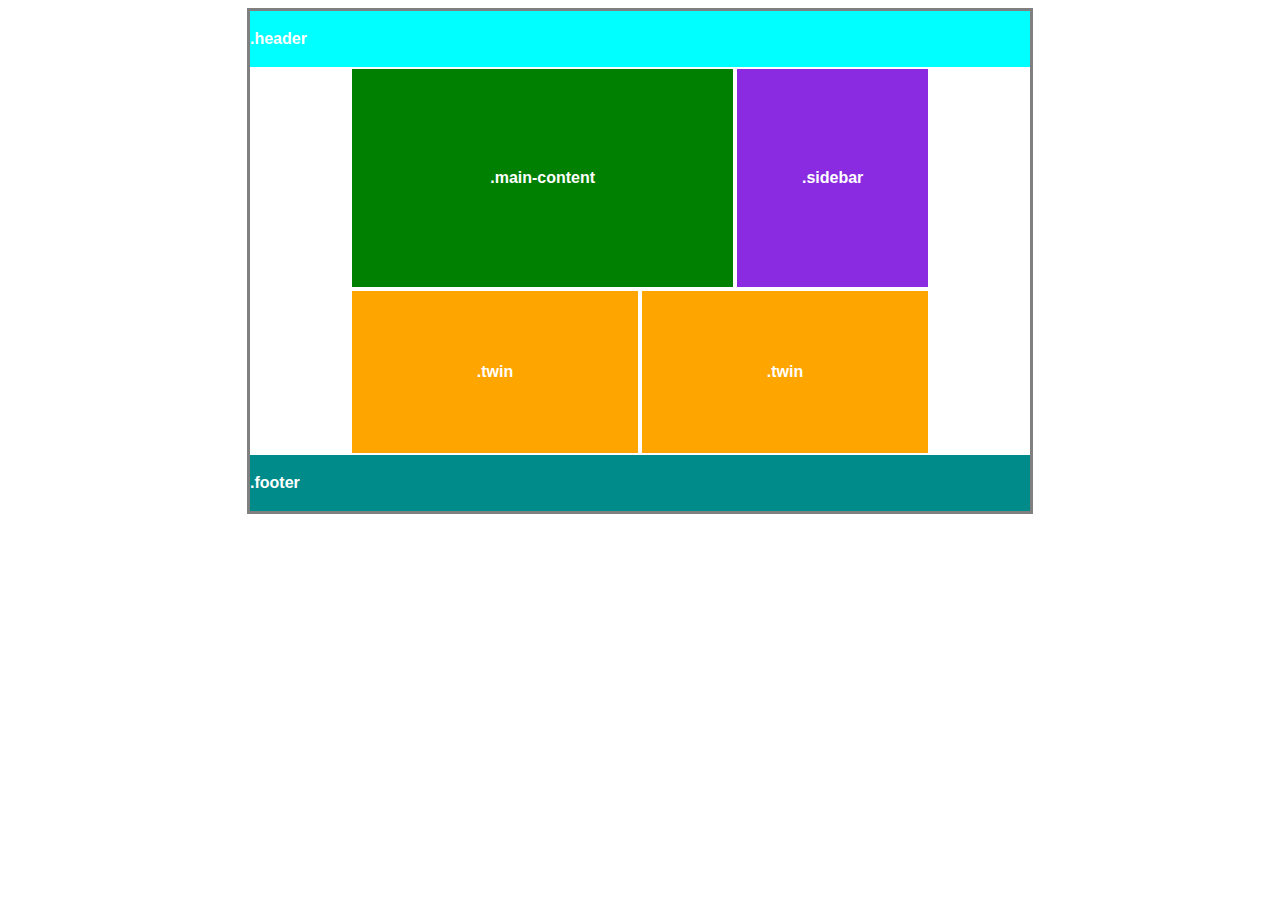
<file: 01/index.html>
<!DOCTYPE html>
<html lang="en">
<head>
    <meta charset="UTF-8">
    <meta http-equiv="X-UA-Compatible" content="IE=edge">
    <meta name="viewport" content="width=device-width, initial-scale=1.0">
    <link rel="stylesheet" href="style.css">
    <title>01</title>
</head>
<body>
    <div class="main">
        <div class="header head-foot">.header</div>
        <div class="middle-top">
            <div class="main-content all-div">.main-content</div>
            <div class="sidebar all-div">.sidebar</div>
        </div>
        <div class="middle-bottom">
            <div class="twin all-div">.twin</div>
            <div class="twin all-div">.twin</div>
        </div>
        <div class="footer head-foot">.footer</div>
    </div>
    
</body>
</html>
</file>
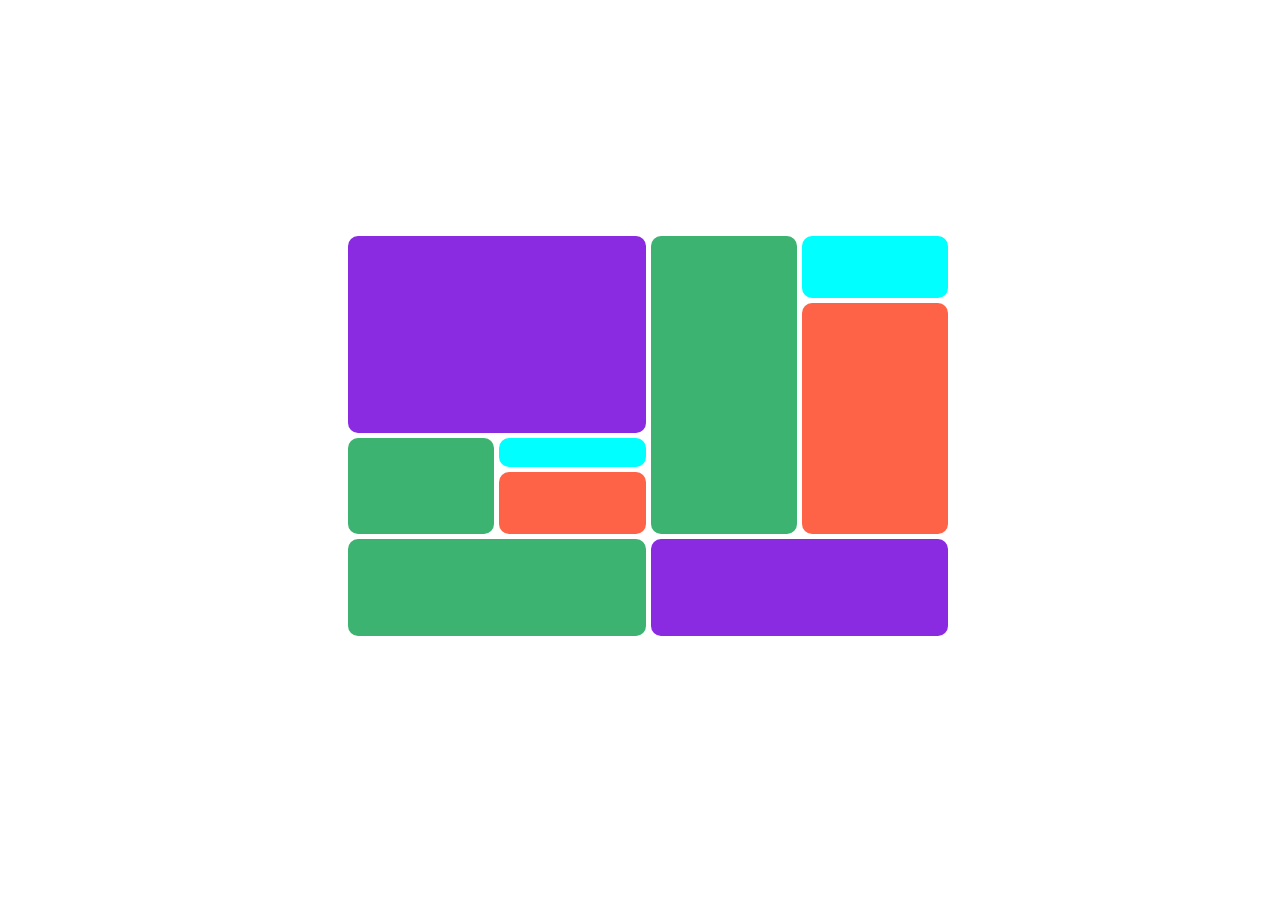
<file: 02/index.html>
<!DOCTYPE html>
<html lang="en">
<head>
    <meta charset="UTF-8">
    <meta http-equiv="X-UA-Compatible" content="IE=edge">
    <meta name="viewport" content="width=device-width, initial-scale=1.0">
    <link rel="stylesheet" href="style.css">
    <title>02</title>
</head>
<body>
    <div class="grid-container">
        <div class="grid-items item-1"></div>
        <div class="grid-items item-2"></div>
        <div class="grid-items item-3"></div>
        <div class="grid-items item-4"></div>
        <div class="grid-items item-5"></div>
        <div class="grid-items item-6"></div>
        <div class="grid-items item-7"></div>
        <div class="grid-items item-8"></div>
        <div class="grid-items item-9"></div>
    </div>
</body>
</html>
</file>
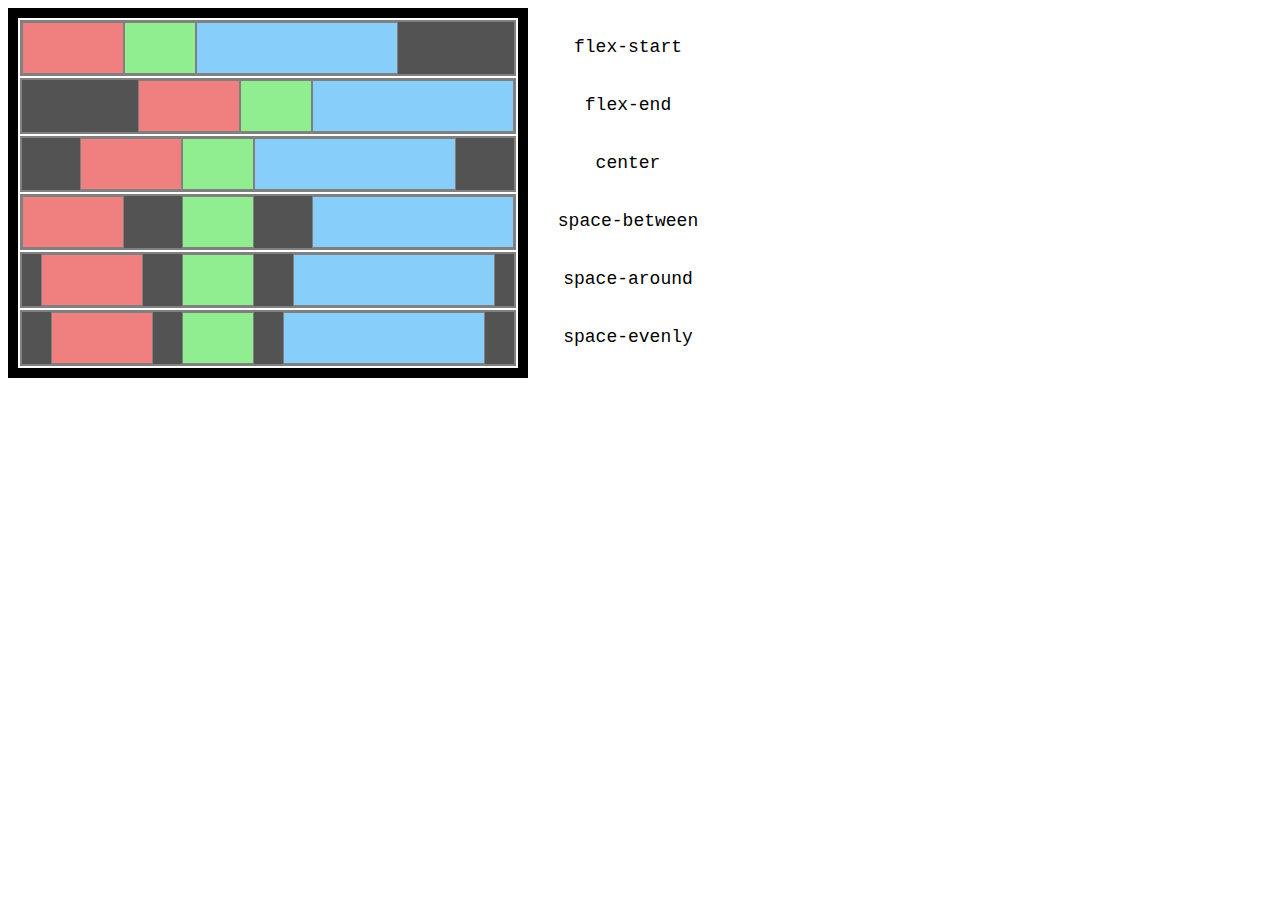
<file: 03/index.html>
<!DOCTYPE html>
<html lang="en">
<head>
    <meta charset="UTF-8">
    <meta http-equiv="X-UA-Compatible" content="IE=edge">
    <meta name="viewport" content="width=device-width, initial-scale=1.0">
    <link rel="stylesheet" href="style.css">
    <title>03</title>
</head>
<body>
    <div class="back-body">
        <div class="main">
            <div class="all-liner liner1">
                <div class="div1"></div>
                <div class="div2"></div>
                <div class="div3"></div>
            </div>

            <div class="all-liner liner2">
                <div class="div1"></div>
                <div class="div2"></div>
                <div class="div3"></div>
            </div>
            
            <div class="all-liner liner3">
                <div class="div1"></div>
                <div class="div2"></div>
                <div class="div3"></div>
            </div> 

            <div class="all-liner liner4">
                <div class="div1"></div>
                <div class="div2"></div>
                <div class="div3"></div>
            </div>   

            <div class="all-liner liner5">
                <div class="div1"></div>
                <div class="div2"></div>
                <div class="div3"></div>
            </div>

            <div class="all-liner liner6">
                <div class="div1"></div>
                <div class="div2"></div>
                <div class="div3"></div>
            </div>
        </div>    
        <div class="names-container">
            <div class="name">flex-start</div>
            <div class="name">flex-end</div>
            <div class="name">center</div>
            <div class="name">space-between</div>
            <div class="name">space-around</div>
            <div class="name">space-evenly</div>
        </div>
    </div>
</body>
</html>
</file>
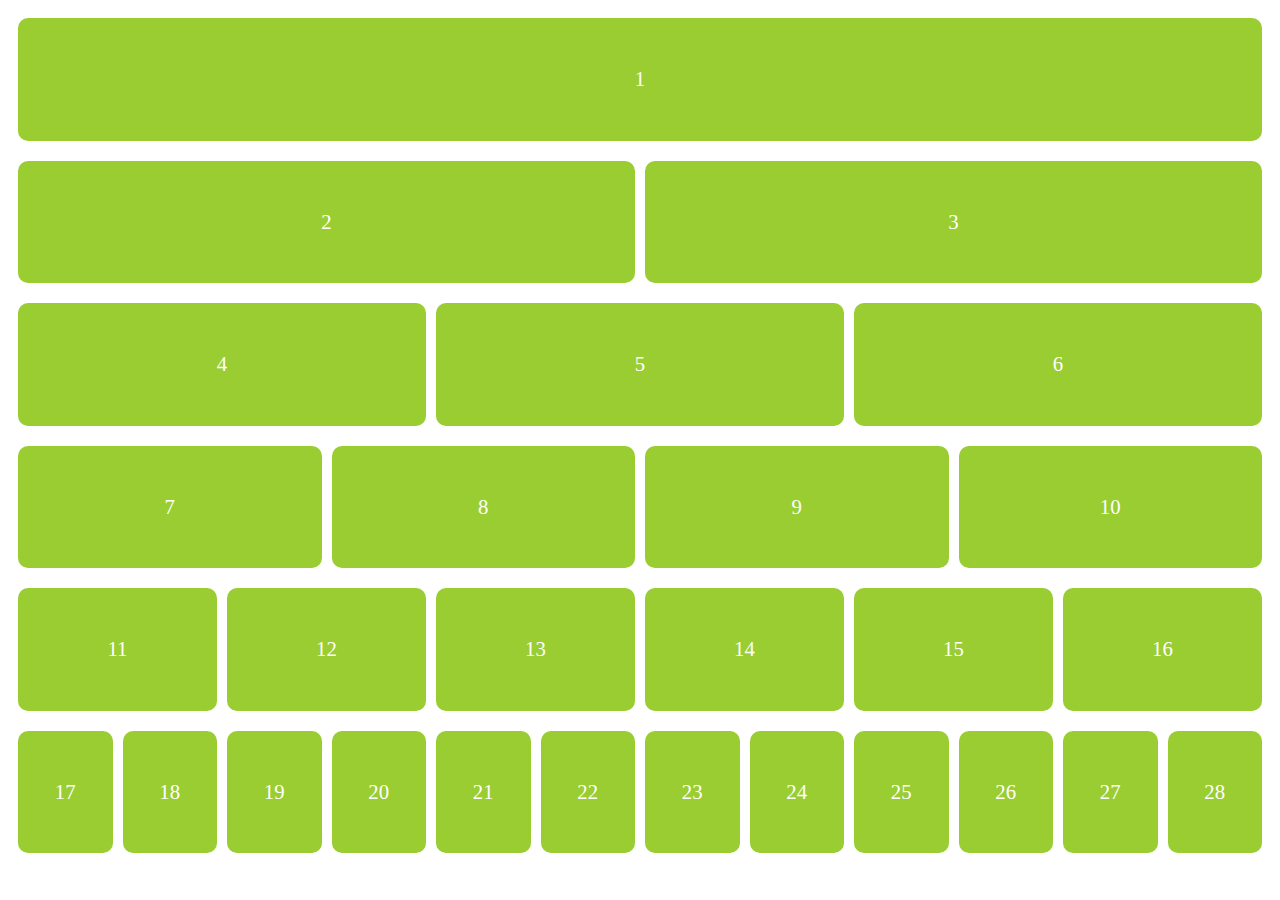
<file: 04/index.html>
<!DOCTYPE html>
<html lang="en">
<head>
    <meta charset="UTF-8">
    <meta http-equiv="X-UA-Compatible" content="IE=edge">
    <meta name="viewport" content="width=device-width, initial-scale=1.0">
    <link rel="stylesheet" href="style.css">
    <title>04</title>
</head>
<body>
    <div class="column">
        <div class="row">
            <div class="in-column">1</div>
        </div>
        <div class="row">
            <div class="in-column">2</div>
            <div class="in-column">3</div>
        </div>
        <div class="row">
            <div class="in-column">4</div>
            <div class="in-column">5</div>
            <div class="in-column">6</div>
        </div>
        <div class="row">
            <div class="in-column">7</div>
            <div class="in-column">8</div>
            <div class="in-column">9</div>
            <div class="in-column">10</div>
        </div>
        <div class="row">
            <div class="in-column">11</div>
            <div class="in-column">12</div>
            <div class="in-column">13</div>
            <div class="in-column">14</div>
            <div class="in-column">15</div>
            <div class="in-column">16</div>
        </div>
        <div class="row">
            <div class="in-column">17</div>
            <div class="in-column">18</div>
            <div class="in-column">19</div>
            <div class="in-column">20</div>
            <div class="in-column">21</div>
            <div class="in-column">22</div>
            <div class="in-column">23</div>
            <div class="in-column">24</div>
            <div class="in-column">25</div>
            <div class="in-column">26</div>
            <div class="in-column">27</div>
            <div class="in-column">28</div>
        </div>

    </div>
</body>
</html>
</file>
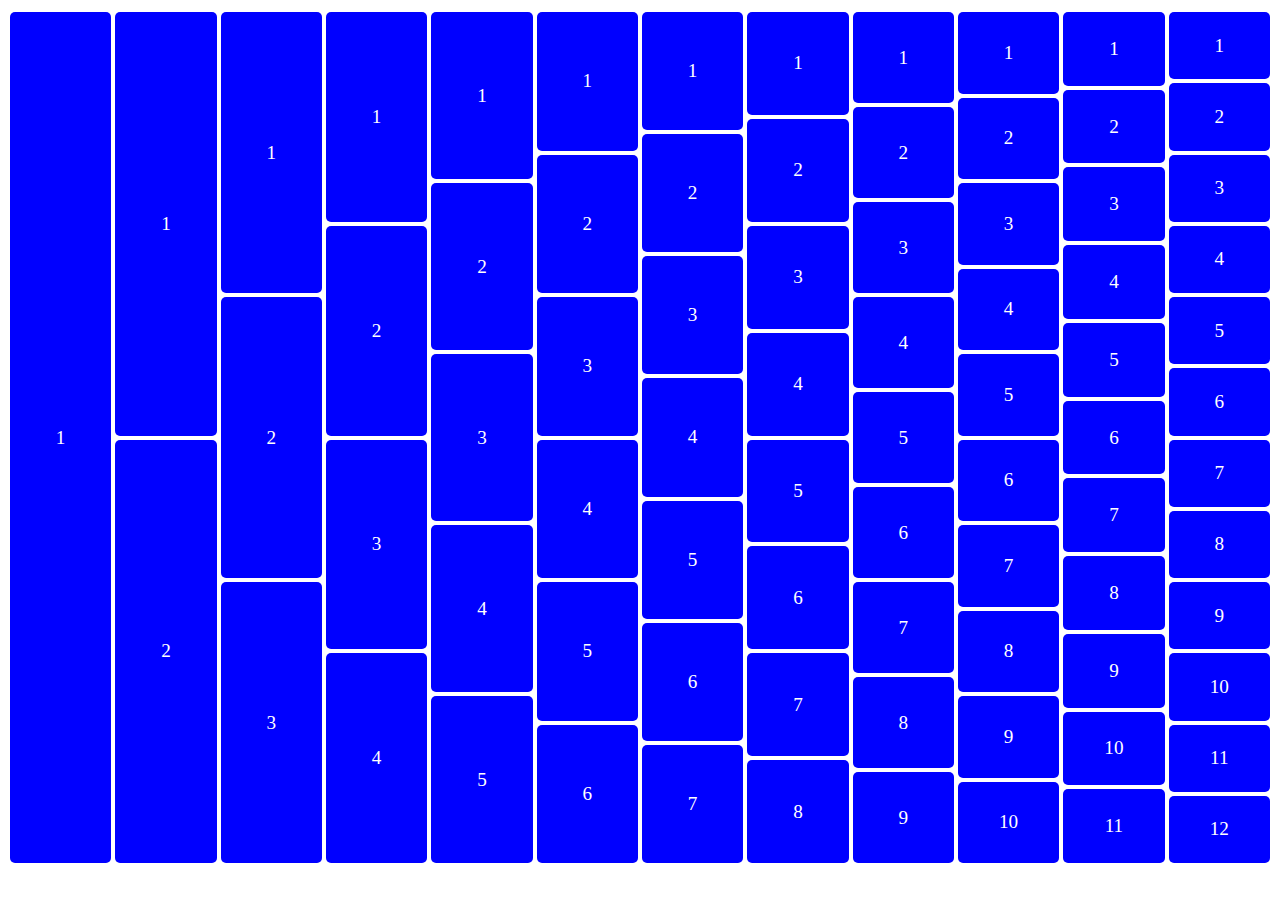
<file: 05/index.html>
<!DOCTYPE html>
<html lang="en">
<head>
    <meta charset="UTF-8">
    <meta http-equiv="X-UA-Compatible" content="IE=edge">
    <meta name="viewport" content="width=device-width, initial-scale=1.0">
    <link rel="stylesheet" href="style.css">
    <title>05</title>
</head>
<body>
    <div class="main">
        <div class="row">
            <div class="column">
                <div class="in-row">1</div>
            </div>
            <div class="column">
                <div class="in-row">1</div>
                <div class="in-row">2</div>
            </div>
            <div class="column">
                <div class="in-row">1</div>
                <div class="in-row">2</div>
                <div class="in-row">3</div>
            </div>
            <div class="column">
                <div class="in-row">1</div>
                <div class="in-row">2</div>
                <div class="in-row">3</div>
                <div class="in-row">4</div>
            </div>
            <div class="column">
                <div class="in-row">1</div>
                <div class="in-row">2</div>
                <div class="in-row">3</div>
                <div class="in-row">4</div>
                <div class="in-row">5</div>
            </div>
            <div class="column">
                <div class="in-row">1</div>
                <div class="in-row">2</div>
                <div class="in-row">3</div>
                <div class="in-row">4</div>
                <div class="in-row">5</div>
                <div class="in-row">6</div>
            </div>
            <div class="column">
                <div class="in-row">1</div>
                <div class="in-row">2</div>
                <div class="in-row">3</div>
                <div class="in-row">4</div>
                <div class="in-row">5</div>
                <div class="in-row">6</div>
                <div class="in-row">7</div>
            </div>
            <div class="column">
                <div class="in-row">1</div>
                <div class="in-row">2</div>
                <div class="in-row">3</div>
                <div class="in-row">4</div>
                <div class="in-row">5</div>
                <div class="in-row">6</div>
                <div class="in-row">7</div>
                <div class="in-row">8</div>
            </div>
            <div class="column">
                <div class="in-row">1</div>
                <div class="in-row">2</div>
                <div class="in-row">3</div>
                <div class="in-row">4</div>
                <div class="in-row">5</div>
                <div class="in-row">6</div>
                <div class="in-row">7</div>
                <div class="in-row">8</div>
                <div class="in-row">9</div>
            </div>
            <div class="column">
                <div class="in-row">1</div>
                <div class="in-row">2</div>
                <div class="in-row">3</div>
                <div class="in-row">4</div>
                <div class="in-row">5</div>
                <div class="in-row">6</div>
                <div class="in-row">7</div>
                <div class="in-row">8</div>
                <div class="in-row">9</div>
                <div class="in-row">10</div>
            </div>
            <div class="column">
                <div class="in-row">1</div>
                <div class="in-row">2</div>
                <div class="in-row">3</div>
                <div class="in-row">4</div>
                <div class="in-row">5</div>
                <div class="in-row">6</div>
                <div class="in-row">7</div>
                <div class="in-row">8</div>
                <div class="in-row">9</div>
                <div class="in-row">10</div>
                <div class="in-row">11</div>
            </div>
            <div class="column">
                <div class="in-row">1</div>
                <div class="in-row">2</div>
                <div class="in-row">3</div>
                <div class="in-row">4</div>
                <div class="in-row">5</div>
                <div class="in-row">6</div>
                <div class="in-row">7</div>
                <div class="in-row">8</div>
                <div class="in-row">9</div>
                <div class="in-row">10</div>
                <div class="in-row">11</div>
                <div class="in-row">12</div>
            </div>
        </div>
    </div>
</body>
</html>
</file>
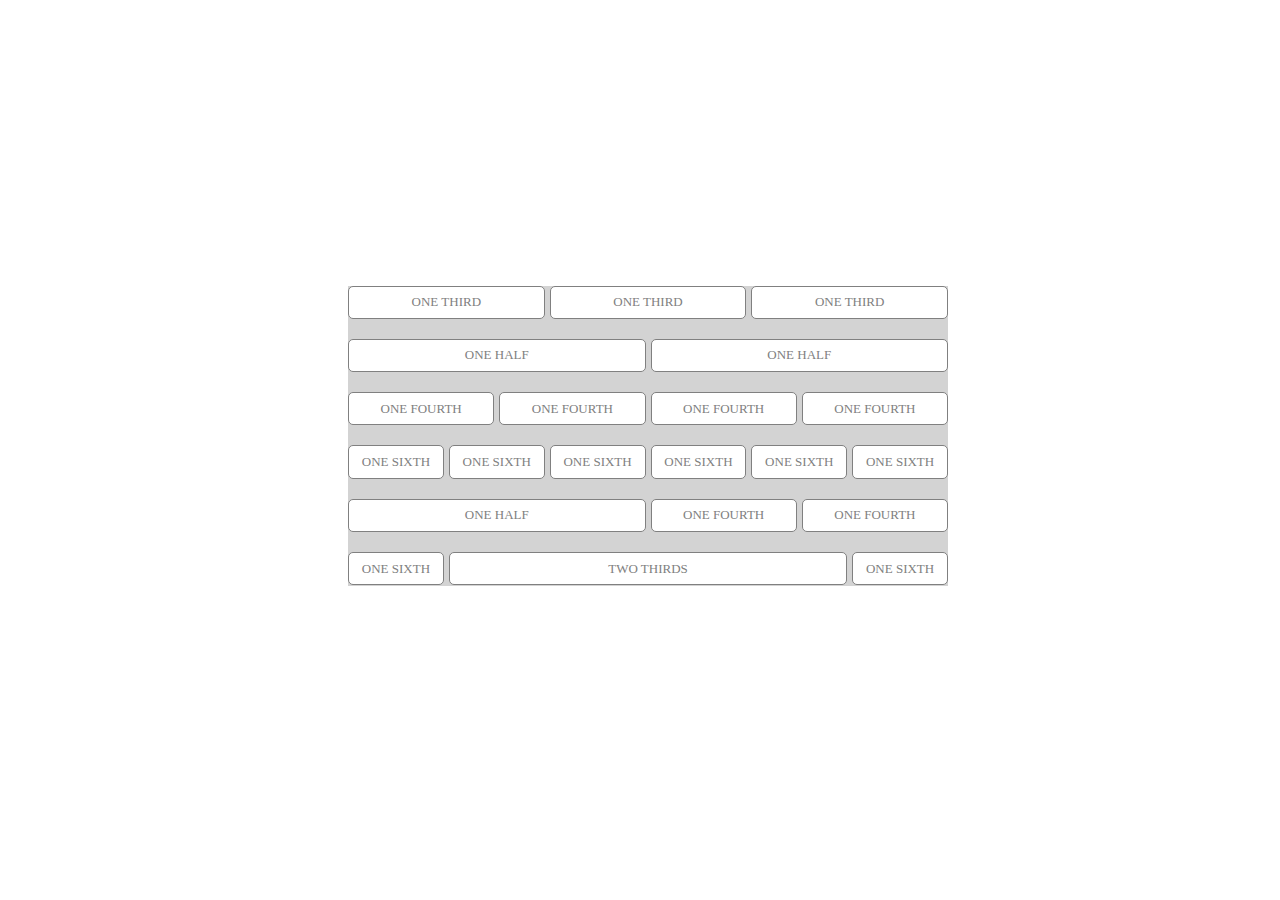
<file: 06/index.html>
<!DOCTYPE html>
<html lang="en">
<head>
    <meta charset="UTF-8">
    <meta http-equiv="X-UA-Compatible" content="IE=edge">
    <meta name="viewport" content="width=device-width, initial-scale=1.0">
    <link rel="stylesheet" href="style.css">
    <title>06</title>
</head>
<body>
    <div class="grid-container">
        <div class="grid-items item-1">one third</div>
        <div class="grid-items item-2">one third</div>
        <div class="grid-items item-3">one third</div>
        <div class="grid-items item-4">one half</div>
        <div class="grid-items item-5">one half</div>
        <div class="grid-items item-6">one fourth</div>
        <div class="grid-items item-7">one fourth</div>
        <div class="grid-items item-8">one fourth</div>
        <div class="grid-items item-9">one fourth</div>
        <div class="grid-items item-10">one sixth</div>
        <div class="grid-items item-11">one sixth</div>
        <div class="grid-items item-12">one sixth</div>
        <div class="grid-items item-13">one sixth</div>
        <div class="grid-items item-14">one sixth</div>
        <div class="grid-items item-15">one sixth</div>
        <div class="grid-items item-16">one half</div>
        <div class="grid-items item-17">one fourth</div>
        <div class="grid-items item-18">one fourth</div>
        <div class="grid-items item-19">one sixth</div>
        <div class="grid-items item-20">two thirds</div>
        <div class="grid-items item-21">one sixth</div>
    </div>
</body>
</html>
</file>
<file: 01/style.css>
body{
    display: flex;
    justify-content: center;
}

.main{
    width: 780px;
    height: 500px;
    color: white;
    display: flex;
    flex-direction: column;
    border: 3px gray solid;
}

.all-div{
    text-align: center;
    font-weight: bold;
    margin: 2px;
    display: flex;
    flex-direction: column;
    justify-content: center;
    font-family:Verdana, Geneva, Tahoma, sans-serif
}

.head-foot{
    font-weight: bold;
    display: flex;
    flex-direction: column;
    justify-content: center;
    font-family:Verdana, Geneva, Tahoma, sans-serif
}

.header{
    text-align: start;
    background-color: cyan;
    flex: 1;
}

.middle-top{
    display: flex;
    flex: 4;
    margin-left: 100px;
    margin-right: 100px;
}

.middle-bottom{
    display: flex;
    flex: 3;
    margin-left: 100px;
    margin-right: 100px;
}

.twin{
    background-color: orange;
    flex:1;
    margin: 2px;
}

.footer{
    background-color: darkcyan;
    flex: 1;
    text-align: start;
}

.main-content{
    flex:4;
    background-color: green;
}

.sidebar{
    background-color: blueviolet;
    flex: 2;
}
</file>
<file: 02/style.css>
body{
    width: 100%;
    height: 95vh;
    display: flex;
    justify-content: center;
    align-items: center;
    box-sizing: border-box;
}

.grid-container{
    width: 600px;
    height: 400px;
    display: grid;
    grid-template-columns: repeat(4, 1fr);
    grid-template-rows: repeat(12, 1fr);
    grid-gap: 5px;
}

.grid-items{
    border: 0px solid;
    border-radius: 10px;
}

.item-1{
    background-color: blueviolet;
    grid-area: 1 / 1 / 7 / 3;
}

.item-2{
    background-color: mediumseagreen;
    grid-area: 1 / 3 / 10 / 4;
}

.item-3{
    background-color: cyan;
    grid-area: 1 / 4 / 3 / 5;
}

.item-4{
    background-color: tomato;
    grid-area: 3 / 4 / 10 / 5;
}

.item-5{
    background-color: mediumseagreen;
    grid-area: 7 / 1 / 10 / 2;
}

.item-6{
    background-color: cyan;
    grid-area: 7 / 2 / 8 / 3;
}

.item-7{
    background-color: tomato;
    grid-area: 8 / 2 / 10 / 3;
}

.item-8{
    background-color: mediumseagreen;
    grid-area: 10 / 1 / 13 / 3;
}

.item-9{
    background-color: blueviolet;
    grid-area: 10 / 3 / 13 / 5;
}
</file>
<file: 03/style.css>
.back-body{
    display: flex;
}

.main{
    border: solid 10px;
    width: 500px;
}

.names-container{
    margin-top: 10px;
    width: 200px;
    display: flex;
    flex-direction: column;
}

.name{
    height: 58px;
    text-align: center;
    font-size: large;
    font-family: 'Courier New', Courier, monospace;
    display: flex;
    flex-direction: column;
    justify-content: center;
}

.all-liner{
    border: solid 2px gray;
    margin: 2px;
    background-color: rgb(83, 83, 83);
    display: flex;
}

.liner1{
    justify-content: flex-start;
}

.liner2{
    justify-content: flex-end;
}

.liner3{
    justify-content: center;
}

.liner4{
    justify-content: space-between;
}

.liner5{
    justify-content: space-around;
}


.liner6{
    justify-content: space-evenly;
}

.div1{
    border: 1px solid gray;
    height: 50px;
    width: 100px;
    background-color: lightcoral;
}

.div2{
    border: 1px solid gray;
    height: 50px;
    width: 70px;
    background-color: lightgreen;
}

.div3{
    border: 1px solid gray;
    height: 50px;
    width: 200px;
    background-color: lightskyblue;
}
</file>
<file: 04/style.css>
.column{
    width: 100%;
    height: 95vh;
    display: flex;
    flex-direction: column;
}

.row{
    display: flex;
    justify-content: center;
    margin: 5px;
    height: 100%;

}


.in-column{
    border: solid 0px;
    border-radius: 10px;
    color:white;
    display: flex;
    align-items: center;
    justify-content: center;
    font-size: 1.3em;
    background-color: yellowgreen;
    margin: 5px;
    width: 100%;
}
</file>
<file: 05/style.css>
.main{
    width: 100%;
    height: 100vh;
}

.row{
    width: 100%;
    height: 95vh;
    display: flex;
    flex-direction: row;
}

.column{
    margin: 2px;
    height: 100%;
    width: 25%;
    display: flex;
    flex-flow: column;
    align-items: center;
    justify-content: center;
}

.in-row{
    min-width: 100%;
    margin: 2px;
    height: 100%;
    display: flex;
    justify-content: center;
    color: white;
    font-size: 1.2em;
    align-items: center;
    flex-direction: column;
    border: solid 0px;
    border-radius: 5px;
    background-color: blue;
}
</file>
<file: 06/style.css>
body{
    width: 100%;
    height: 95vh;
    display: flex;
    justify-content: center;
    align-items: center;
    box-sizing: border-box;
}

.grid-container{
    background-color: lightgray;
    width: 600px;
    height: 300px;
    display: grid;
    grid-template-columns: repeat(12, 1fr);
    grid-template-rows: repeat(6, 1fr);
    grid-gap: 20px 5px;
}

.grid-items{
    display: flex;
    align-items: center;
    justify-content: center;
    border: 1px gray solid;
    border-radius: 5px;
    background-color: white;
    color: gray;
    font-size: small;
    text-transform: uppercase;
}

.item-1{
    grid-area: 1 / 1 / 2 / 5;
}

.item-2{
    grid-area: 1 / 5 / 2 / 9;
}

.item-3{
    grid-area: 1 / 9 / 2 / 13;
}

.item-4{
    grid-area: 2 / 1 / 3 / 7;
}

.item-5{
    grid-area: 2 / 7 / 3 / 13;
}

.item-6{
    grid-area: 3 / 1 / 4 / 4;
}

.item-7{
    grid-area: 3 / 4 / 4 / 7;
}

.item-8{
    grid-area: 3 / 7 / 4 / 10;
}

.item-9{
    grid-area: 3 / 10 / 4 / 13;
}

.item-10{
    grid-area: 4 / 1 / 5 / 3;
}

.item-11{
    grid-area: 4 / 3 / 5 / 5;
}

.item-12{
    grid-area: 4 / 5 / 5 / 7;
}

.item-13{
    grid-area: 4 / 7 / 5 / 9;
}

.item-14{
    grid-area: 4 / 9 / 5 / 11;
}

.item-15{
    grid-area: 4 / 11 / 5 / 13;
}

.item-16{
    grid-area: 5 / 1 / 6 / 7;
}

.item-17{
    grid-area: 5 / 7 / 6 / 10;
}

.item-18{
    grid-area: 5 / 10 / 6 / 13;
}

.item-19{
    grid-area: 6 / 1 / 7 / 3;
}

.item-20{
    grid-area: 6 / 3 / 7 / 11;
}

.item-21{
    grid-area: 6 / 11 / 7 / 13;
}
</file>
